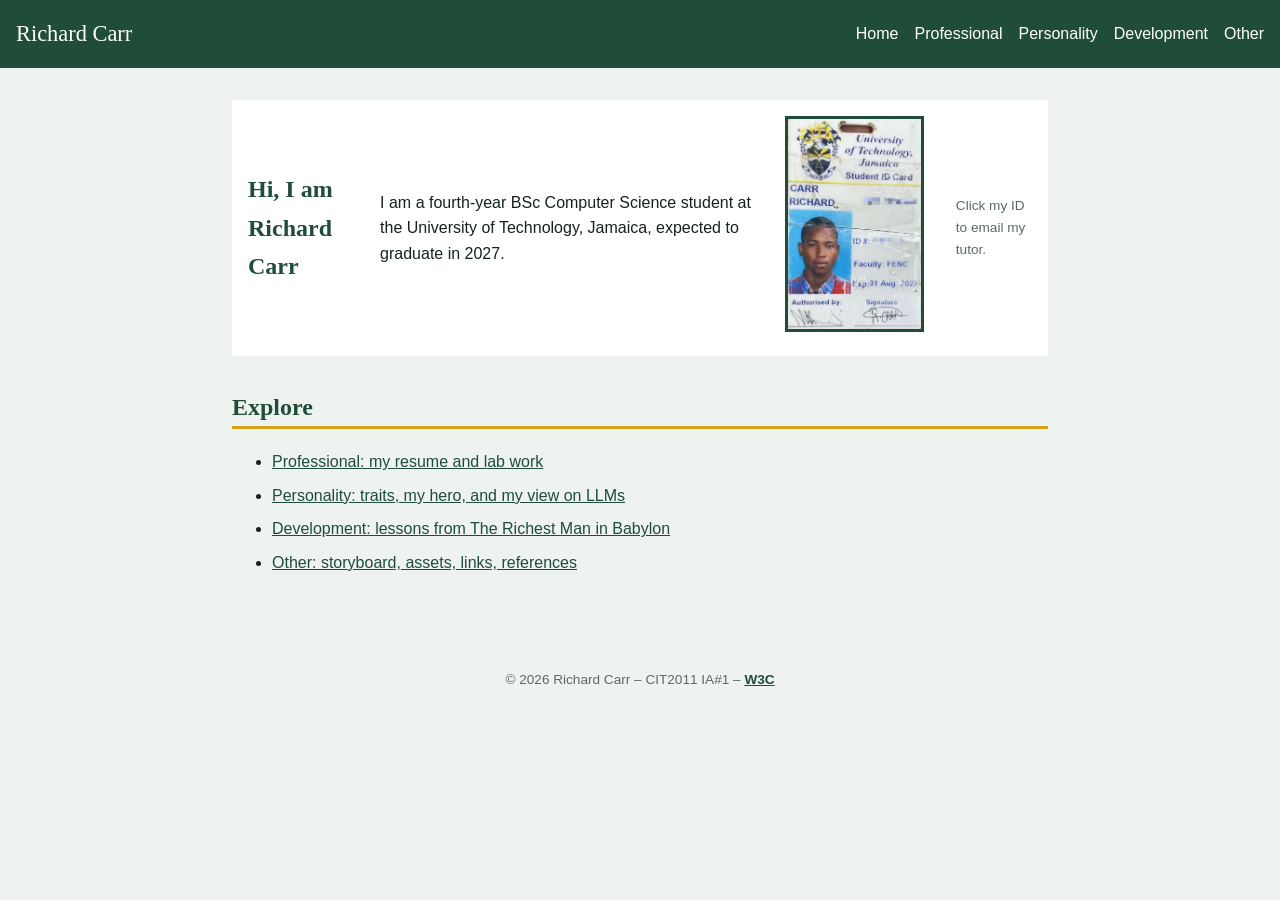
<file: Codes/index.html>
<!DOCTYPE html>
<html lang="en">
<head>
  <meta charset="UTF-8">
  <meta name="viewport" content="width=device-width, initial-scale=1">
  <title>Home | My Portfolio</title>
  <link rel="stylesheet" href="../style.css">
</head>
<body>
  <header class="site-header">
    <p class="brand">Richard Carr</p>
    <nav>
      <ul>
        <li><a href="index.html">Home</a></li>
        <li><a href="professional.html">Professional</a></li>
        <li><a href="personality.html">Personality</a></li>
        <li><a href="development.html">Development</a></li>
        <li><a href="other.html">Other</a></li>
      </ul>
    </nav>
  </header>
  <main>
    <section class="hero">
      <h1>Hi, I am Richard Carr</h1> 
      <p>I am a fourth-year BSc Computer Science student at the University of Technology, Jamaica, expected to graduate in 2027.</p>
      <a href="mailto:canuli@utech.edu.jm?subject=CIT2011%20IA%231%20-%202305843%20-%20Richard%20Carr" title="Click to email my tutor">
        <img id="id-card" src="../Assets/id.jpg" alt="My UTech student ID card. Click to email my tutor.">
      </a>
      <p class="note">Click my ID to email my tutor.</p>
    </section>
    <section>
      <h2>Explore</h2>
      <ul class="cards">
        <li><a href="professional.html">Professional: my resume and lab work</a></li>
        <li><a href="personality.html">Personality: traits, my hero, and my view on LLMs</a></li>
        <li><a href="development.html">Development: lessons from The Richest Man in Babylon</a></li>
        <li><a href="other.html">Other: storyboard, assets, links, references</a></li>
      </ul>
    </section>
  </main>
  <footer>
    <p>&copy; 2026 Richard Carr &ndash; CIT2011 IA#1 &ndash; <a href="https://www.w3.org/" target="_blank" rel="noopener">W3C</a></p>
  </footer>
</body>
</html>
</file>
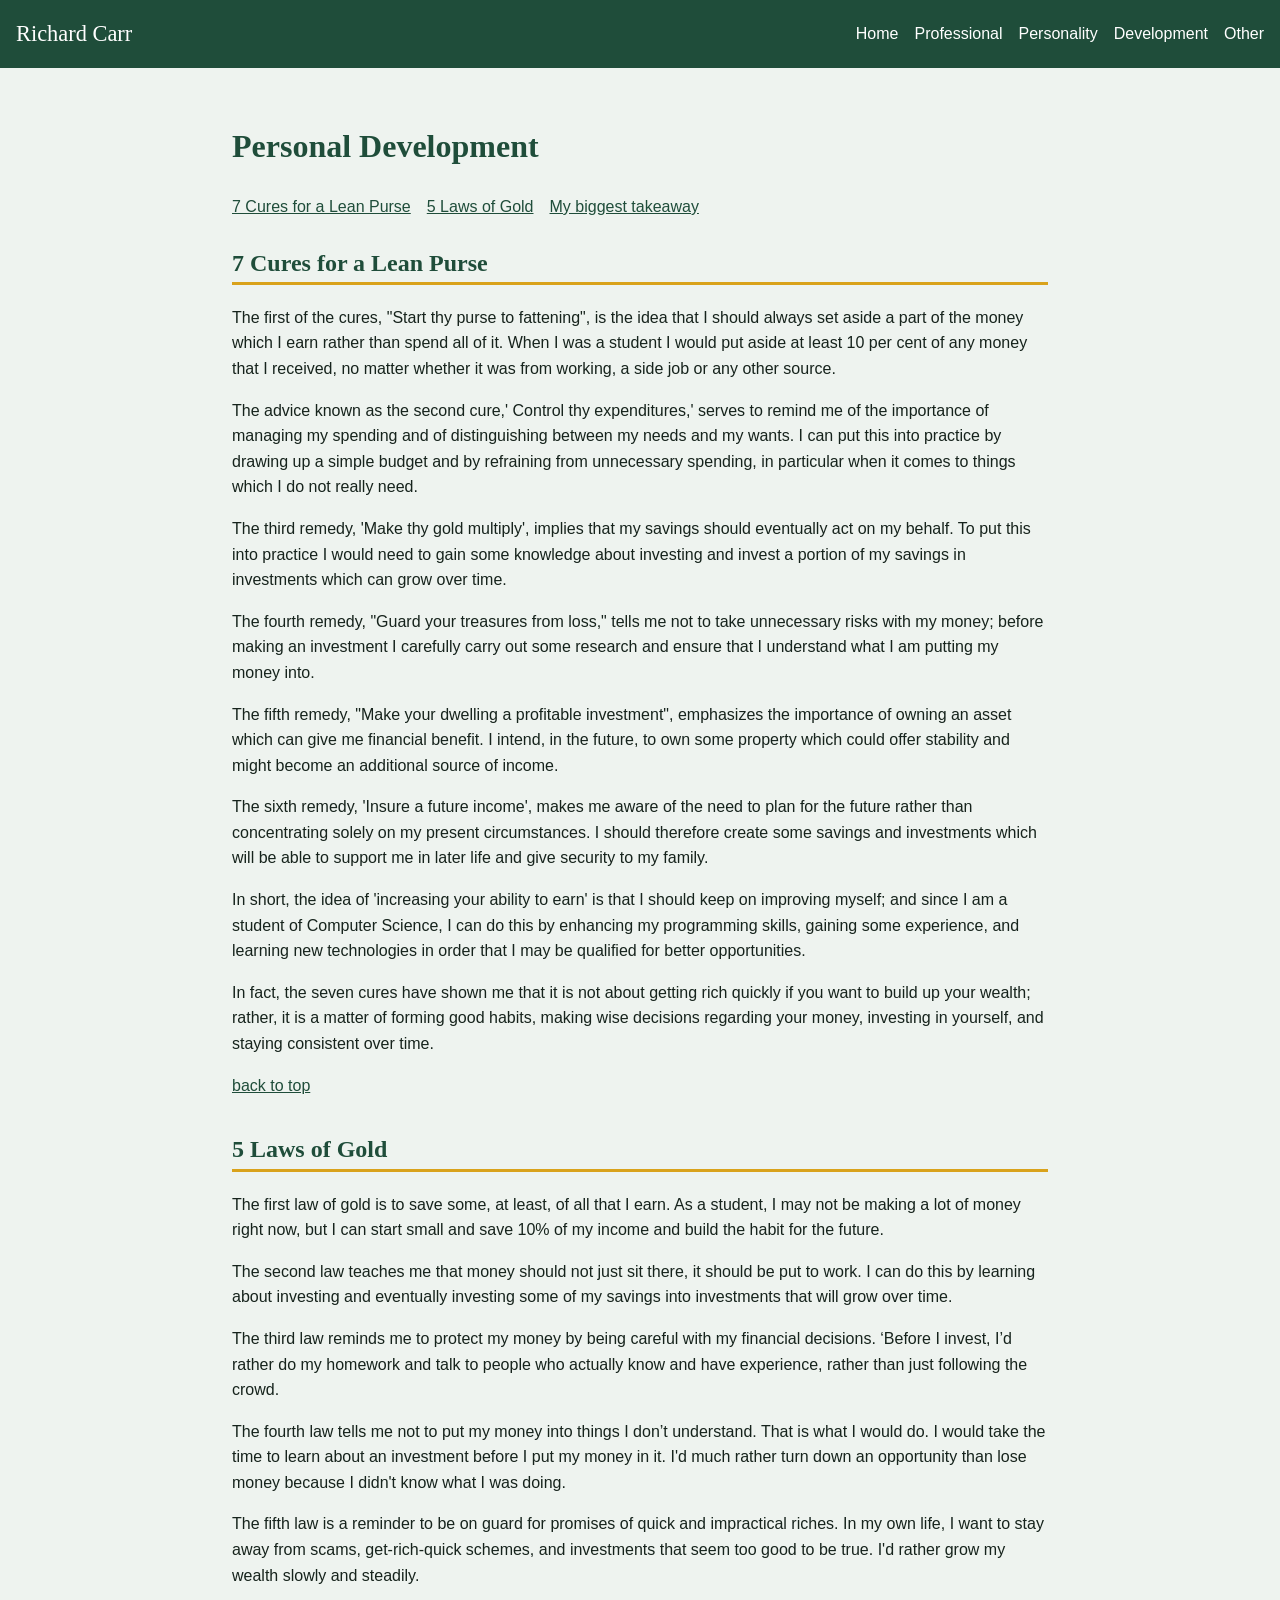
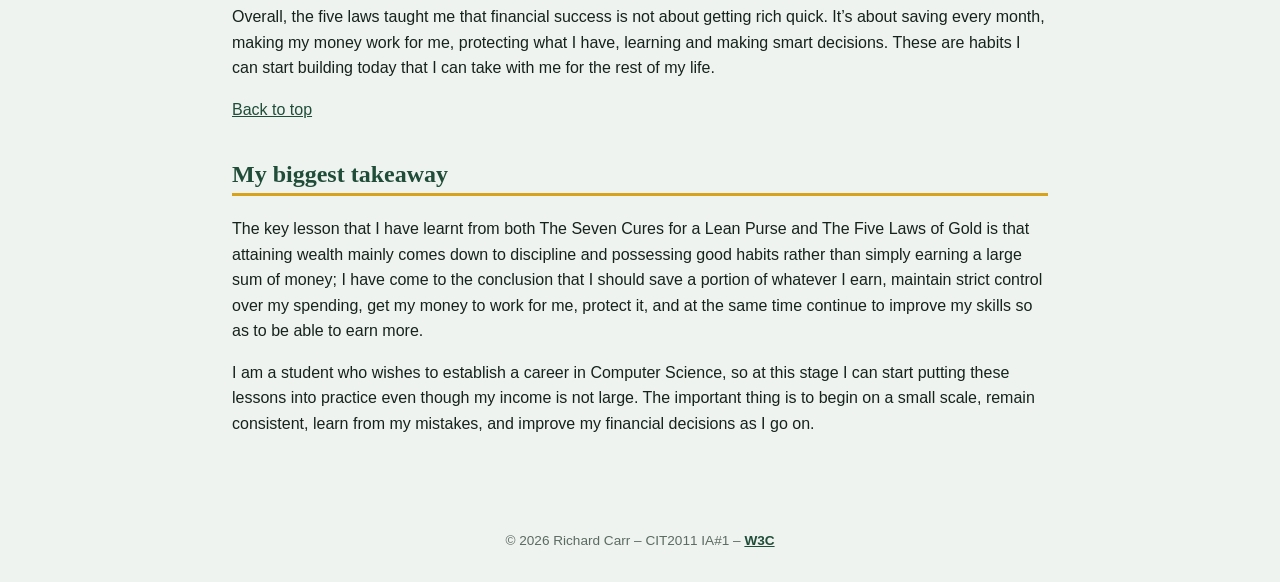
<file: Codes/development.html>
<!DOCTYPE html>
<html lang="en">
<head>
  <meta charset="UTF-8">
  <meta name="viewport" content="width=device-width, initial-scale=1">
  <title>Personal Development | My Portfolio</title>
  <link rel="stylesheet" href="../style.css">
</head>
<body id="top-of-page">
  <header class="site-header">
    <p class="brand">Richard Carr</p>
    <nav>
      <ul>
        <li><a href="index.html">Home</a></li>
        <li><a href="professional.html">Professional</a></li>
        <li><a href="personality.html">Personality</a></li>
        <li><a href="development.html">Development</a></li>
        <li><a href="other.html">Other</a></li>
      </ul>
    </nav>
  </header>
  <main>
    <h1>Personal Development</h1>
    <nav class="jump" aria-label="On this page">
      <a href="#cures">7 Cures for a Lean Purse</a>
      <a href="#laws">5 Laws of Gold</a>
      <a href="#takeaway">My biggest takeaway</a>
    </nav>
    <section id="cures">
      <h2>7 Cures for a Lean Purse</h2>
      <p><p>The first of the cures, "Start thy purse to fattening", is the idea that I should always set aside a part of the money which I earn rather than spend all of it. When I was a student I would put aside at least 10 per cent of any money that I received, no matter whether it was from working, a side job or any other source.</p>

<p>The advice known as the second cure,' Control thy expenditures,' serves to remind me of the importance of managing my spending and of distinguishing between my needs and my wants. I can put this into practice by drawing up a simple budget and by refraining from unnecessary spending, in particular when it comes to things which I do not really need.</p>

<p>The third remedy, 'Make thy gold multiply', implies that my savings should eventually act on my behalf. To put this into practice I would need to gain some knowledge about investing and invest a portion of my savings in investments which can grow over time.</p>

<p>The fourth remedy, "Guard your treasures from loss," tells me not to take unnecessary risks with my money; before making an investment I carefully carry out some research and ensure that I understand what I am putting my money into.</p>

<p>The fifth remedy, "Make your dwelling a profitable investment", emphasizes the importance of owning an asset which can give me financial benefit. I intend, in the future, to own some property which could offer stability and might become an additional source of income.</p>

<p>The sixth remedy, 'Insure a future income', makes me aware of the need to plan for the future rather than concentrating solely on my present circumstances. I should therefore create some savings and investments which will be able to support me in later life and give security to my family.</p>

<p>In short, the idea of 'increasing your ability to earn' is that I should keep on improving myself; and since I am a student of Computer Science, I can do this by enhancing my programming skills, gaining some experience, and learning new technologies in order that I may be qualified for better opportunities.</p>

<p>In fact, the seven cures have shown me that it is not about getting rich quickly if you want to build up your wealth; rather, it is a matter of forming good habits, making wise decisions regarding your money, investing in yourself, and staying consistent over time.</p>
</p>
      <p><a href="#top-of-page">back to top</a></p>
    </section>

    <section id="laws">
      <h2>5 Laws of Gold</h2>
      <p><p>The first law of gold is to save some, at least, of all that I earn. As a student, I may not be making a lot of money right now, but I can start small and save 10% of my income and build the habit for the future.</p>

<p>The second law teaches me that money should not just sit there, it should be put to work. I can do this by learning about investing and eventually investing some of my savings into investments that will grow over time.</p>

<p>The third law reminds me to protect my money by being careful with my financial decisions. ‘Before I invest, I’d rather do my homework and talk to people who actually know and have experience, rather than just following the crowd.</p>

<p>The fourth law tells me not to put my money into things I don’t understand. That is what I would do. I would take the time to learn about an investment before I put my money in it. I'd much rather turn down an opportunity than lose money because I didn't know what I was doing.</p>

<p>The fifth law is a reminder to be on guard for promises of quick and impractical riches. In my own life, I want to stay away from scams, get-rich-quick schemes, and investments that seem too good to be true. I'd rather grow my wealth slowly and steadily.</p>

<p>Overall, the five laws taught me that financial success is not about getting rich quick. It’s about saving every month, making my money work for me, protecting what I have, learning and making smart decisions. These are habits I can start building today that I can take with me for the rest of my life.</p></p>
      <p><a href="#top-of-page">Back to top</a></p>
    </section>
    <section id="takeaway">
      <h2>My biggest takeaway</h2>
      <p><p>The key lesson that I have learnt from both The Seven Cures for a Lean Purse and The Five Laws of Gold is that attaining wealth mainly comes down to discipline and possessing good habits rather than simply earning a large sum of money; I have come to the conclusion that I should save a portion of whatever I earn, maintain strict control over my spending, get my money to work for me, protect it, and at the same time continue to improve my skills so as to be able to earn more.</p>

<p>I am a student who wishes to establish a career in Computer Science, so at this stage I can start putting these lessons into practice even though my income is not large. The important thing is to begin on a small scale, remain consistent, learn from my mistakes, and improve my financial decisions as I go on.</p></p>
    </section>
  </main>
  <footer>
    <p>&copy; 2026 Richard Carr &ndash; CIT2011 IA#1 &ndash; <a href="https://www.w3.org/" target="_blank" rel="noopener">W3C</a></p>
  </footer>
</body>
</html>
</file>
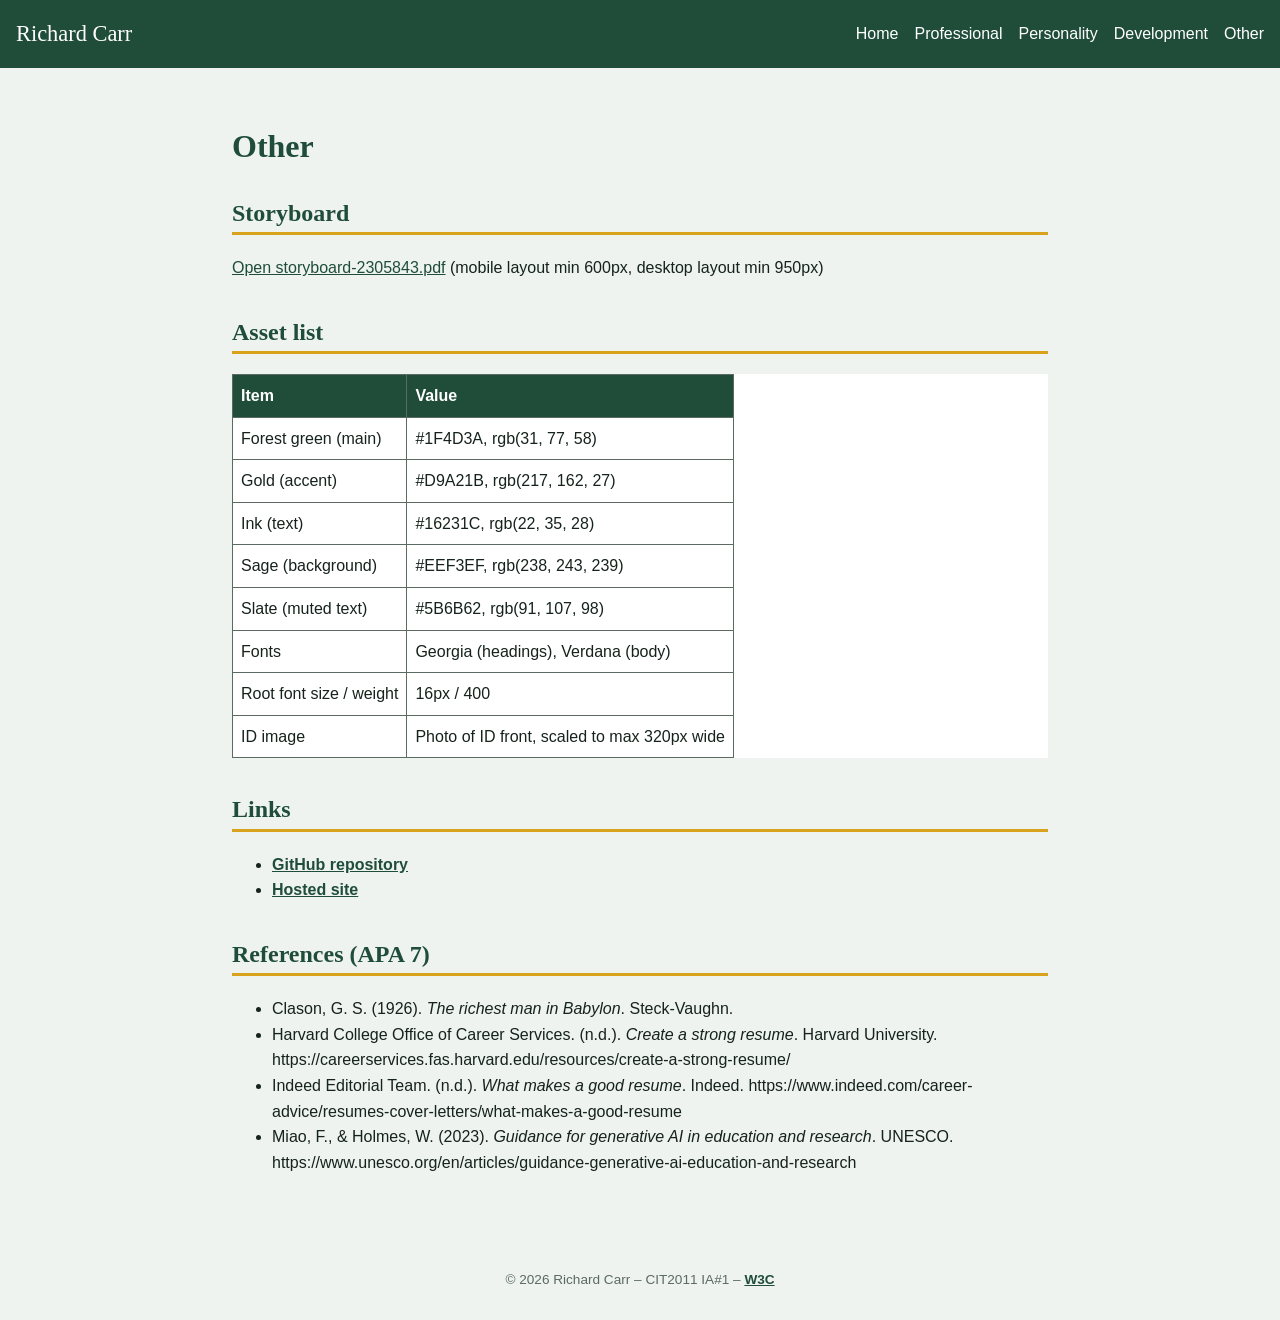
<file: Codes/other.html>
<!DOCTYPE html>
<html lang="en">
<head>
  <meta charset="UTF-8">
  <meta name="viewport" content="width=device-width, initial-scale=1">
  <title>Other | My Portfolio</title>
  <link rel="stylesheet" href="../style.css">
</head>
<body>
  <header class="site-header">
    <p class="brand">Richard Carr</p>
    <nav>
      <ul>
        <li><a href="index.html">Home</a></li>
        <li><a href="professional.html">Professional</a></li>
        <li><a href="personality.html">Personality</a></li>
        <li><a href="development.html">Development</a></li>
        <li><a href="other.html">Other</a></li>
      </ul>
    </nav>
  </header>
  <main>
    <h1>Other</h1>
    <section>
      <h2>Storyboard</h2>
      <p><a href="../Assets/storyboard-2305843.pdf">Open storyboard-2305843.pdf</a> (mobile layout min 600px, desktop layout min 950px)</p>
    </section>
    <section>
      <h2>Asset list</h2>
      <table>
        <tr><th>Item</th><th>Value</th></tr>
        <tr><td>Forest green (main)</td><td>#1F4D3A, rgb(31, 77, 58)</td></tr>
        <tr><td>Gold (accent)</td><td>#D9A21B, rgb(217, 162, 27)</td></tr>
        <tr><td>Ink (text)</td><td>#16231C, rgb(22, 35, 28)</td></tr>
        <tr><td>Sage (background)</td><td>#EEF3EF, rgb(238, 243, 239)</td></tr>
        <tr><td>Slate (muted text)</td><td>#5B6B62, rgb(91, 107, 98)</td></tr>
        <tr><td>Fonts</td><td>Georgia (headings), Verdana (body)</td></tr>
        <tr><td>Root font size / weight</td><td>16px / 400</td></tr>
        <tr><td>ID image</td><td>Photo of ID front, scaled to max 320px wide</td></tr>
      </table>
    </section>
    <section>
      <h2>Links</h2>
      <ul>
        <li><a href="https://github.com/Richardecarr/2305843_IA1_S1AY27" target="_blank" rel="noopener">GitHub repository</a></li>
        <li><a href="https://richardecarr.github.io/2305843_IA1_S1AY27/Codes/index.html" target="_blank" rel="noopener">Hosted site</a></li>
      </ul>
    </section>
    <section>
      <h2>References (APA 7)</h2>
      <ul class="refs">
        <li>Clason, G. S. (1926). <em>The richest man in Babylon</em>. Steck-Vaughn.</li>
        <li>Harvard College Office of Career Services. (n.d.). <em>Create a strong resume</em>. Harvard University. https://careerservices.fas.harvard.edu/resources/create-a-strong-resume/</li>
        <li>Indeed Editorial Team. (n.d.). <em>What makes a good resume</em>. Indeed. https://www.indeed.com/career-advice/resumes-cover-letters/what-makes-a-good-resume</li>
        <li>Miao, F., &amp; Holmes, W. (2023). <em>Guidance for generative AI in education and research</em>. UNESCO. https://www.unesco.org/en/articles/guidance-generative-ai-education-and-research</li>
      </ul>
    </section>
  </main>
  <footer>
    <p>&copy; 2026 Richard Carr &ndash; CIT2011 IA#1 &ndash; <a href="https://www.w3.org/" target="_blank" rel="noopener">W3C</a></p>
  </footer>
</body>
</html>
</file>
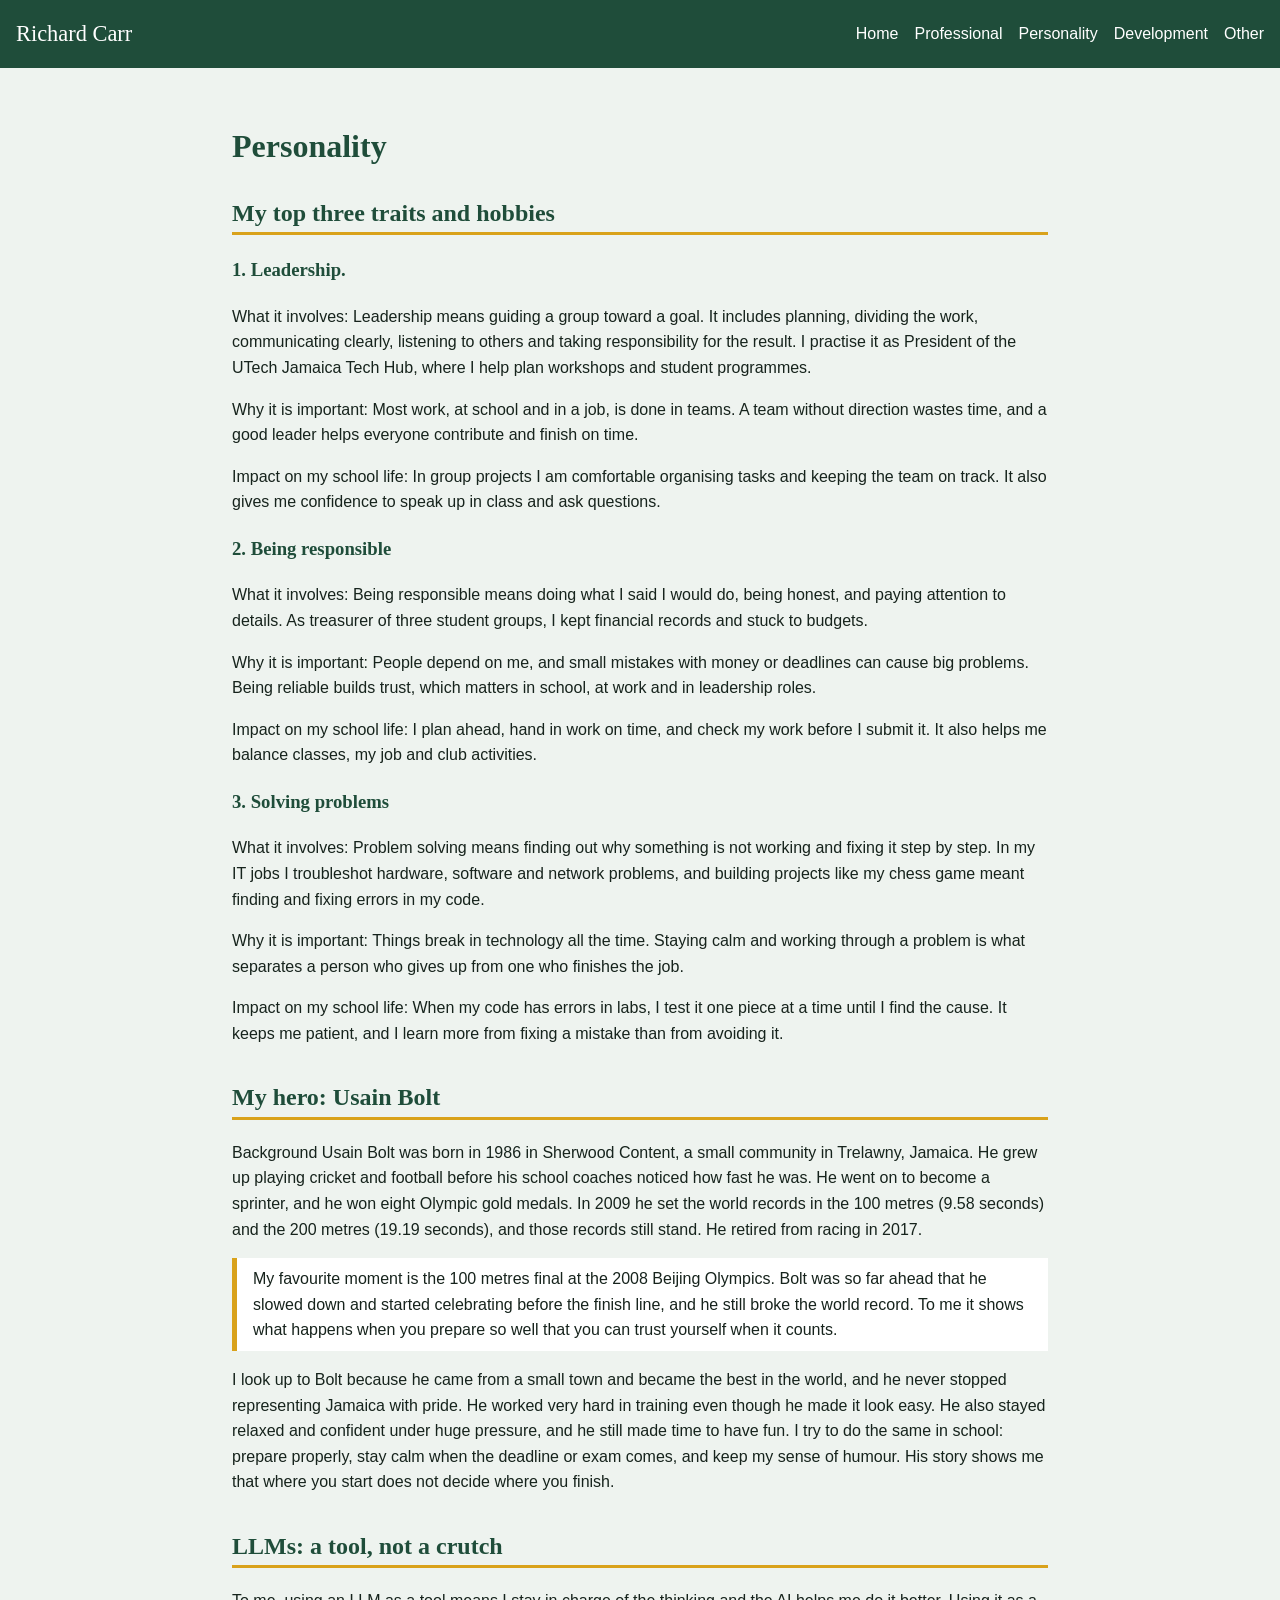
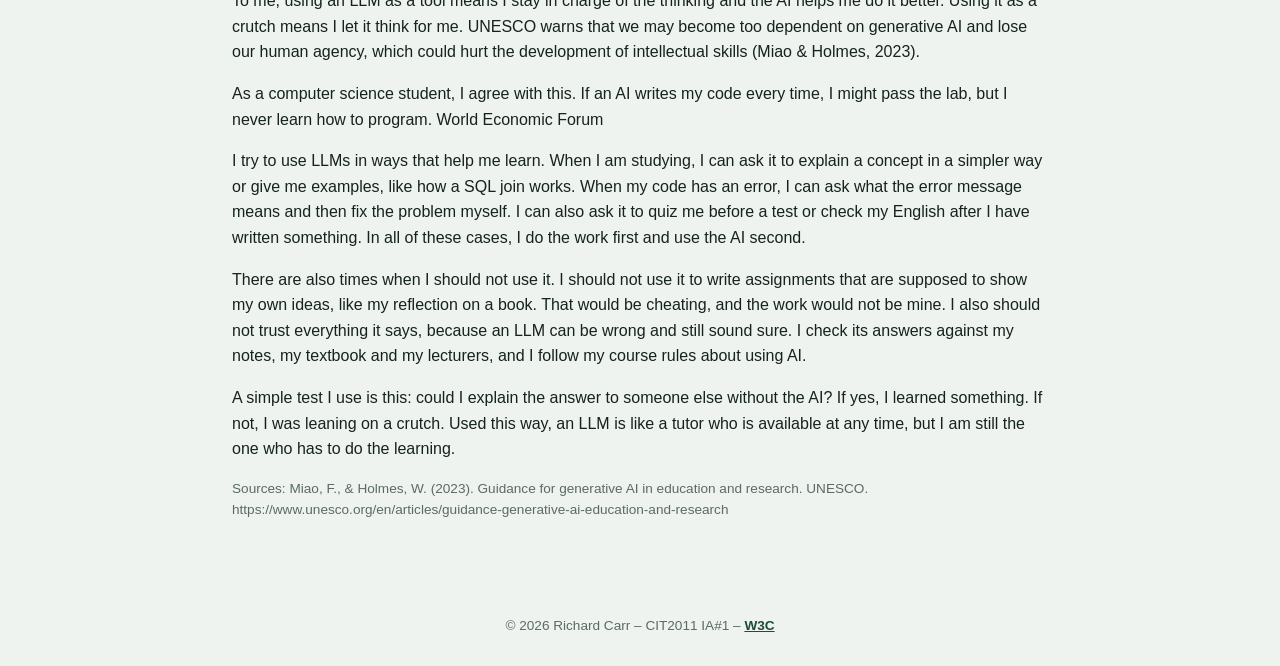
<file: Codes/personality.html>
<!DOCTYPE html>
<html lang="en">
<head>
  <meta charset="UTF-8">
  <meta name="viewport" content="width=device-width, initial-scale=1">
  <title>Personality | My Portfolio</title>
  <link rel="stylesheet" href="../style.css">
</head>
<body>
  <header class="site-header">
    <p class="brand">Richard Carr</p>
    <nav>
      <ul>
        <li><a href="index.html">Home</a></li>
        <li><a href="professional.html">Professional</a></li>
        <li><a href="personality.html">Personality</a></li>
        <li><a href="development.html">Development</a></li>
        <li><a href="other.html">Other</a></li>
      </ul>
    </nav>
  </header>
  <main>
    <h1>Personality</h1>
    <section>
      <h2>My top three traits and hobbies</h2>
      <h3>1. Leadership.</h3>
      <p>What it involves: Leadership means guiding a group toward a goal. It includes planning, dividing the work, communicating clearly, listening to others and taking responsibility for the result. I practise it as President of the UTech Jamaica Tech Hub, where I help plan workshops and student programmes.</p>
      <p>Why it is important: Most work, at school and in a job, is done in teams. A team without direction wastes time, and a good leader helps everyone contribute and finish on time.</p>
      <p>Impact on my school life: In group projects I am comfortable organising tasks and keeping the team on track. It also gives me confidence to speak up in class and ask questions.</p>

      <h3>2. Being responsible</h3>
      <p>What it involves: Being responsible means doing what I said I would do, being honest, and paying attention to details. As treasurer of three student groups, I kept financial records and stuck to budgets.</p>

     <p>Why it is important: People depend on me, and small mistakes with money or deadlines can cause big problems. Being reliable builds trust, which matters in school, at work and in leadership roles.</p>

     <p>Impact on my school life: I plan ahead, hand in work on time, and check my work before I submit it. It also helps me balance classes, my job and club activities.</p>

      <h3>3. Solving problems</h3>

      <p>What it involves: Problem solving means finding out why something is not working and fixing it step by step. In my IT jobs I troubleshot hardware, software and network problems, and building projects like my chess game meant finding and fixing errors in my code.</p>

     <p>Why it is important: Things break in technology all the time. Staying calm and working through a problem is what separates a person who gives up from one who finishes the job.</p>

     <p>Impact on my school life: When my code has errors in labs, I test it one piece at a time until I find the cause. It keeps me patient, and I learn more from fixing a mistake than from avoiding it.</p>

    </section>
    <section>
      <h2>My hero: Usain Bolt</h2>
      <p>Background
      Usain Bolt was born in 1986 in Sherwood Content, a small community in Trelawny, Jamaica. He grew up playing cricket and football before his school coaches noticed how fast he was. He went on to become a sprinter, and he won eight Olympic gold medals. In 2009 he set the world records in the 100 metres (9.58 seconds) and the 200 metres (19.19 seconds), and those records still stand. He retired from racing in 2017.

      <blockquote> My favourite moment is the 100 metres final at the 2008 Beijing Olympics. Bolt was so far ahead that he slowed down and started celebrating before the finish line, and he still broke the world record. To me it shows what happens when you prepare so well that you can trust yourself when it counts.

      </blockquote>

      <p> I look up to Bolt because he came from a small town and became the best in the world, and he never stopped representing Jamaica with pride. He worked very hard in training even though he made it look easy. He also stayed relaxed and confident under huge pressure, and he still made time to have fun. I try to do the same in school: prepare properly, stay calm when the deadline or exam comes, and keep my sense of humour. His story shows me that where you start does not decide where you finish.</p></p>
    
    </section>
    <section>
      <h2>LLMs: a tool, not a crutch</h2>
      <p>To me, using an LLM as a tool means I stay in charge of the thinking and the AI helps me do it better. Using it as a crutch means I let it think for me. UNESCO warns that we may become too dependent on generative AI and lose our human agency, which could hurt the development of intellectual skills (Miao & Holmes, 2023). </p>
      <p>As a computer science student, I agree with this. If an AI writes my code every time, I might pass the lab, but I never learn how to program. 
          World Economic Forum</p>

      <p> I try to use LLMs in ways that help me learn. When I am studying, I can ask it to explain a concept in a simpler way or give me examples, like how a SQL join works. When my code has an error, I can ask what the error message means and then fix the problem myself. I can also ask it to quiz me before a test or check my English after I have written something. In all of these cases, I do the work first and use the AI second.</p>

      <p>There are also times when I should not use it. I should not use it to write assignments that are supposed to show my own ideas, like my reflection on a book. That would be cheating, and the work would not be mine. I also should not trust everything it says, because an LLM can be wrong and still sound sure. I check its answers against my notes, my textbook and my lecturers, and I follow my course rules about using AI.</p>

      <p></p>A simple test I use is this: could I explain the answer to someone else without the AI? If yes, I learned something. If not, I was leaning on a crutch. Used this way, an LLM is like a tutor who is available at any time, but I am still the one who has to do the learning.
</p>
      <p class="note">Sources: Miao, F., & Holmes, W. (2023). Guidance for generative AI in education and research. UNESCO. https://www.unesco.org/en/articles/guidance-generative-ai-education-and-research</p>
    </section>
  </main>
  <footer>
    <p>&copy; 2026 Richard Carr &ndash; CIT2011 IA#1 &ndash; <a href="https://www.w3.org/" target="_blank" rel="noopener">W3C</a></p>
  </footer>
</body>
</html>
</file>
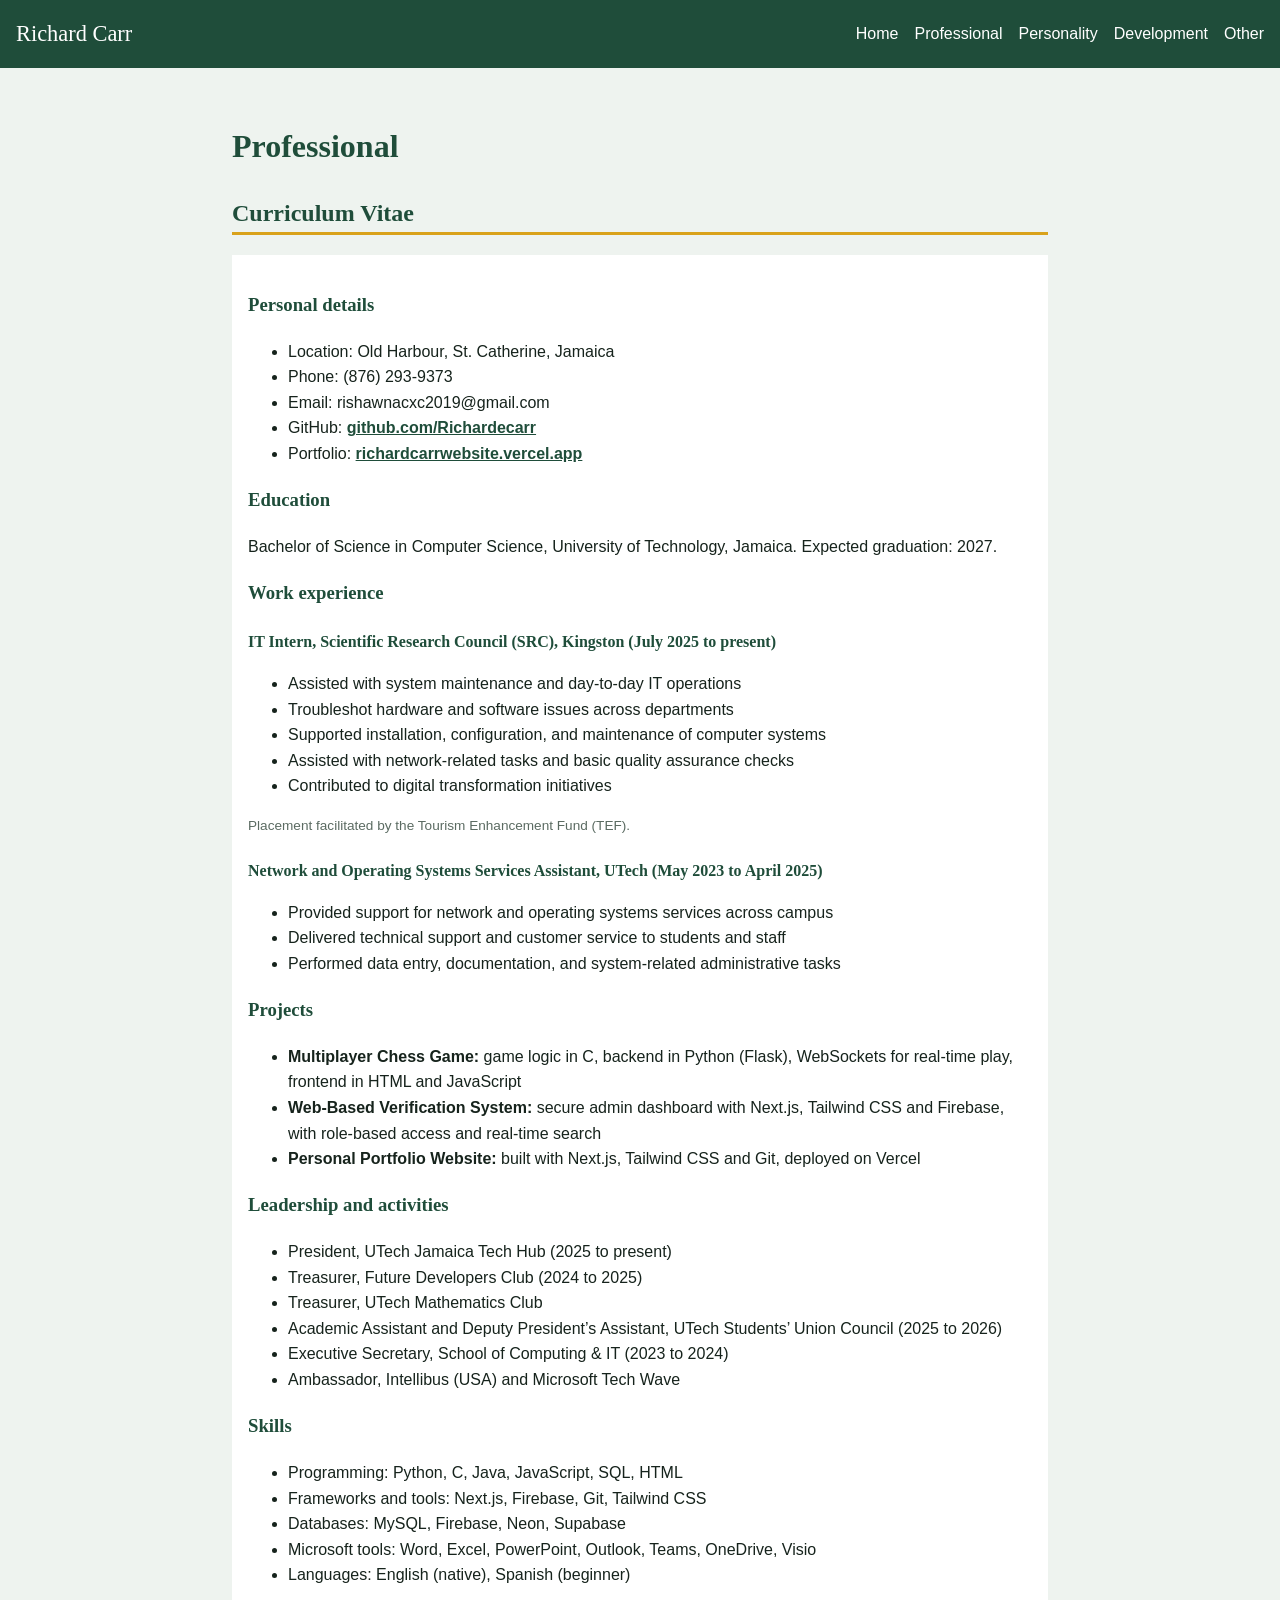
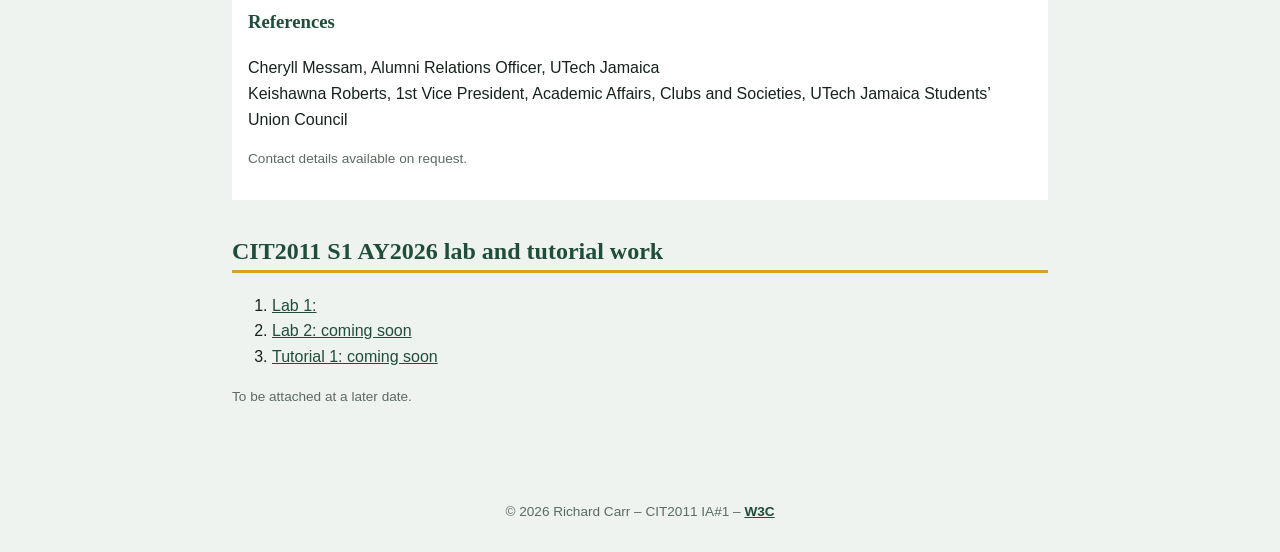
<file: Codes/professional.html>
<!DOCTYPE html>
<html lang="en">
<head>
  <meta charset="UTF-8">
  <meta name="viewport" content="width=device-width, initial-scale=1">
  <title>Professional | My Portfolio</title>
  <link rel="stylesheet" href="../style.css">
</head>
<body>
  <header class="site-header">
    <p class="brand">Richard Carr</p>
    <nav>
      <ul>
        <li><a href="index.html">Home</a></li>
        <li><a href="professional.html">Professional</a></li>
        <li><a href="personality.html">Personality</a></li>
        <li><a href="development.html">Development</a></li>
        <li><a href="other.html">Other</a></li>
      </ul>
    </nav>
  </header>
  <main>
    <h1>Professional</h1>
    <section>
      <h2>Curriculum Vitae</h2>
      <article class="resume">
        <h3>Personal details</h3>
        <ul>
          <li>Location: Old Harbour, St. Catherine, Jamaica</li>
          <li>Phone: (876) 293-9373</li>
          <li>Email: rishawnacxc2019@gmail.com</li>
          <li>GitHub: <a href="https://github.com/Richardecarr" target="_blank" rel="noopener">github.com/Richardecarr</a></li>
          <li>Portfolio: <a href="https://richardcarrwebsite.vercel.app" target="_blank" rel="noopener">richardcarrwebsite.vercel.app</a></li>
        </ul>

        <h3>Education</h3>
        <p>Bachelor of Science in Computer Science, University of Technology, Jamaica. Expected graduation: 2027.</p>

        <h3>Work experience</h3>
        <h4>IT Intern, Scientific Research Council (SRC), Kingston (July 2025 to present)</h4>
        <ul>
          <li>Assisted with system maintenance and day-to-day IT operations</li>
          <li>Troubleshot hardware and software issues across departments</li>
          <li>Supported installation, configuration, and maintenance of computer systems</li>
          <li>Assisted with network-related tasks and basic quality assurance checks</li>
          <li>Contributed to digital transformation initiatives</li>
        </ul>
        <p class="note">Placement facilitated by the Tourism Enhancement Fund (TEF).</p>
        <h4>Network and Operating Systems Services Assistant, UTech (May 2023 to April 2025)</h4>
        <ul>
          <li>Provided support for network and operating systems services across campus</li>
          <li>Delivered technical support and customer service to students and staff</li>
          <li>Performed data entry, documentation, and system-related administrative tasks</li>
        </ul>

        <h3>Projects</h3>
        <ul>
          <li><strong>Multiplayer Chess Game:</strong> game logic in C, backend in Python (Flask), WebSockets for real-time play, frontend in HTML and JavaScript</li>
          <li><strong>Web-Based Verification System:</strong> secure admin dashboard with Next.js, Tailwind CSS and Firebase, with role-based access and real-time search</li>
          <li><strong>Personal Portfolio Website:</strong> built with Next.js, Tailwind CSS and Git, deployed on Vercel</li>
        </ul>

        <h3>Leadership and activities</h3>
        <ul>
          <li>President, UTech Jamaica Tech Hub (2025 to present)</li>
          <li>Treasurer, Future Developers Club (2024 to 2025)</li>
          <li>Treasurer, UTech Mathematics Club</li>
          <li>Academic Assistant and Deputy President&rsquo;s Assistant, UTech Students&rsquo; Union Council (2025 to 2026)</li>
          <li>Executive Secretary, School of Computing &amp; IT (2023 to 2024)</li>
          <li>Ambassador, Intellibus (USA) and Microsoft Tech Wave</li>
        </ul>

        <h3>Skills</h3>
        <ul>
          <li>Programming: Python, C, Java, JavaScript, SQL, HTML</li>
          <li>Frameworks and tools: Next.js, Firebase, Git, Tailwind CSS</li>
          <li>Databases: MySQL, Firebase, Neon, Supabase</li>
          <li>Microsoft tools: Word, Excel, PowerPoint, Outlook, Teams, OneDrive, Visio</li>
          <li>Languages: English (native), Spanish (beginner)</li>
        </ul>

        <h3>References</h3>
        <p>Cheryll Messam, Alumni Relations Officer, UTech Jamaica<br>
        Keishawna Roberts, 1st Vice President, Academic Affairs, Clubs and Societies, UTech Jamaica Students&rsquo; Union Council</p>
        <p class="note">Contact details available on request.</p>
      </article>
    </section>
    <section>
      <h2>CIT2011 S1 AY2026 lab and tutorial work</h2>
      <ol>
        <li><a href="index.html">Lab 1: </a></li>
        <li><a href="#">Lab 2: coming soon</a></li>
        <li><a href="#">Tutorial 1: coming soon</a></li>
      </ol>
      <p class="note">To be attached at a later date.</p>
    </section>
  </main>
  <footer>
    <p>&copy; 2026 Richard Carr &ndash; CIT2011 IA#1 &ndash; <a href="https://www.w3.org/" target="_blank" rel="noopener">W3C</a></p>
  </footer>
</body>
</html>
</file>
<file: style.css>
/* Variables used on every page */
:root {
  --green: #1F4D3A;
  --gold: #D9A21B;
  --ink: #16231C;
  --sage: #EEF3EF;
  --slate: #5B6B62;
  --white: #FFFFFF;
  --font-body: Verdana, Geneva, sans-serif;
  --font-head: Georgia, "Times New Roman", serif;
}

* { box-sizing: border-box; }

body {
  margin: 0;
  font-family: var(--font-body);
  font-weight: 400;
  line-height: 1.6;
  color: var(--ink);
  background: var(--sage);
}

h1, h2, h3, h4 { font-family: var(--font-head); color: var(--green); }
h4 { margin-bottom: 0; }
h2 { border-bottom: 3px solid var(--gold); }
a { color: var(--green); }
a:hover { background: var(--gold); }

.site-header { background: var(--green); padding: 1rem; }
.brand { margin: 0 0 .5rem; font-family: var(--font-head); font-size: 1.4rem; color: var(--white); }
.site-header ul { list-style: none; margin: 0; padding: 0; display: flex; flex-wrap: wrap; gap: .5rem 1rem; }
.site-header a { color: var(--white); text-decoration: none; }
.site-header a:hover { color: var(--ink); }

main { max-width: 55rem; margin: 0 auto; padding: 1rem; }
section { margin-bottom: 2rem; }

#id-card { width: 100%; max-width: 320px; height: auto; border: 3px solid var(--green); }

.cards > li { margin-bottom: .5rem; }
a[target="_blank"] { font-weight: bold; }
h2 + p { margin-top: .75rem; }

.hero, .resume { background: var(--white); padding: 1rem; }
.note { color: var(--slate); font-size: .85rem; }
.jump { display: flex; flex-wrap: wrap; gap: .5rem 1rem; margin-bottom: 1.5rem; }
blockquote { margin: 1rem 0; padding: .5rem 1rem; border-left: 5px solid var(--gold); background: var(--white); }
table { border-collapse: collapse; width: 100%; background: var(--white); display: block; overflow-x: auto; }
th, td { border: 1px solid var(--slate); padding: .5rem; text-align: left; }
th { background: var(--green); color: var(--white); }
footer { text-align: center; padding: 1rem; color: var(--slate); font-size: .85rem; }

@media (min-width: 600px) {
  .site-header { display: flex; justify-content: space-between; align-items: center; }
  .brand { margin: 0; }
}

@media (min-width: 950px) {
  main { padding: 2rem; }
  .hero { display: flex; justify-content: space-between; align-items: center; gap: 2rem; }
}
</file>
